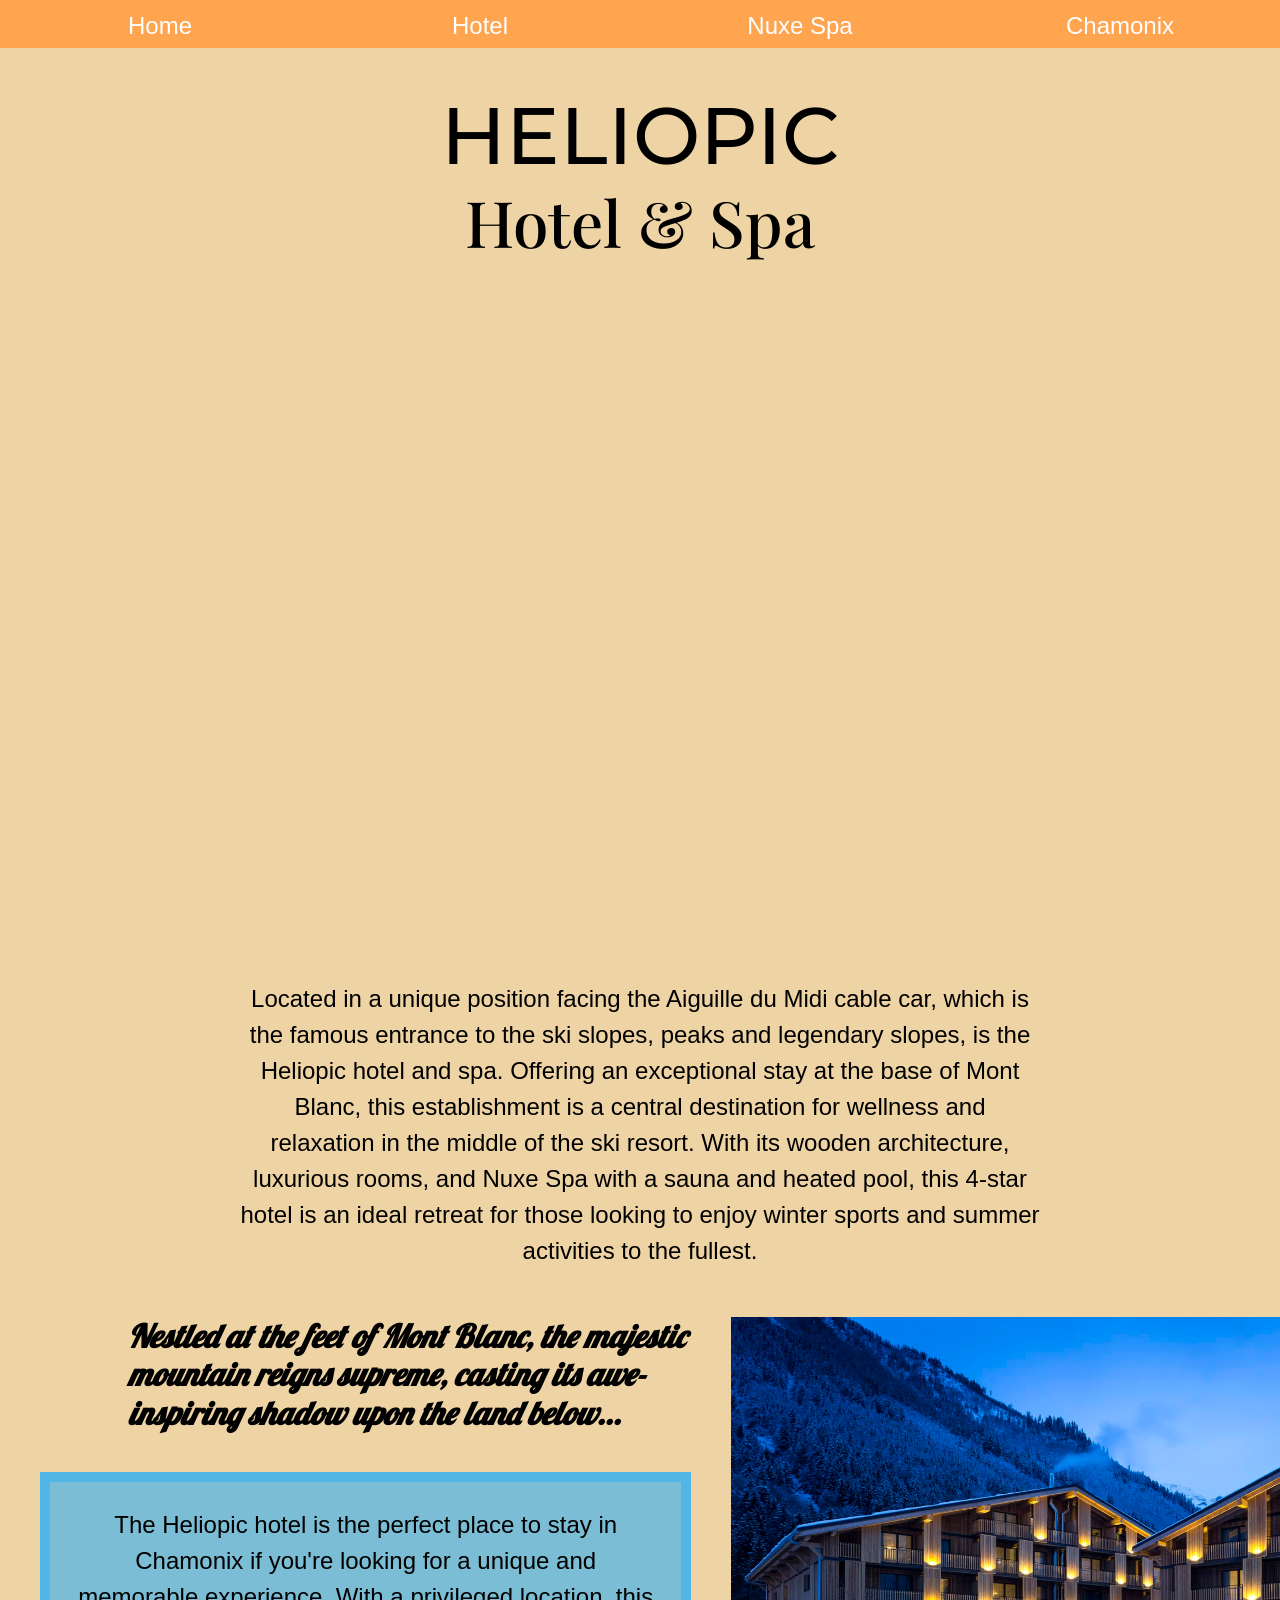
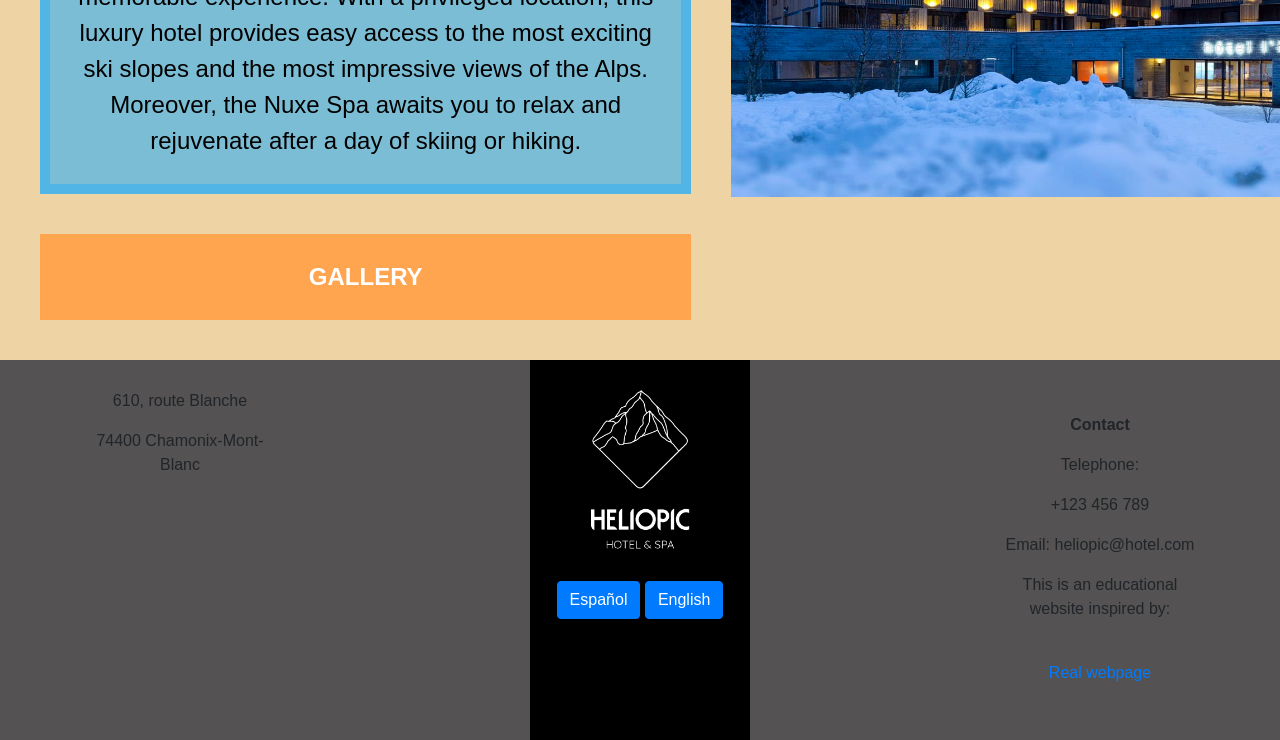
<file: index.html>
<!DOCTYPE html>
<html lang="es">
    <head>
        <script src="./index.js"></script> 
        <title>Heliopic_Inicio</title>
        <meta charset="utf-8" />
        <link rel="stylesheet" href="spa.css" />
        <link href="https://cdn.jsdelivr.net/npm/bootstrap@5.3.0-alpha1/dist/css/bootstrap.min.css" rel="stylesheet">
        <link href="https://cdn.jsdelivr.net/npm/bootstrap-icons@1.10.3/font/bootstrap-icons.css" rel="stylesheet">
        <link href="https://fonts.googleapis.com/css?family=Playfair+Display" rel="stylesheet">
        <link href="https://fonts.googleapis.com/css?family=Montserrat" rel="stylesheet">
        <link rel="stylesheet" href="https://stackpath.bootstrapcdn.com/bootstrap/4.3.1/css/bootstrap.min.css">
        <script src="https://code.jquery.com/jquery-3.3.1.slim.min.js"></script>
        <script src="https://cdnjs.cloudflare.com/ajax/libs/popper.js/1.14.7/umd/popper.min.js"></script>
        <script src="https://stackpath.bootstrapcdn.com/bootstrap/4.3.1/js/bootstrap.min.js"></script>
        <meta name="viewport" content="width=device-width, initial-scale=1">
        <style>
          video {
            object-fit: fill;
            width: 100%;
          }
        </style>
    </head>
<body>
    <header class="cabecera">
    <!-- Menú de navegación por la web --> 
      <nav>
        <ul class="menu">
         <li><a href=# data-translate="nav-home"></a></li>
         <li><a href="hotel.html" data-translate="nav-hotel"></a></li>
         <li><a href="#" data-translate="nav-nuxe"></a></li>
         <li><a href="chamonix.html" data-translate="nav-chamonix"></a></li>
        </ul>
      </nav>
      <h1>HELIOPIC</h1>
      <h2>Hotel & Spa</h2>
      <video loop="loop" autoplay playsinline muted>
        <source type="video/mp4" src="https://www.heliopic-hotel-spa.com/wp-content/uploads/2022/03/V3-MONTAGE-HELIOPIC-2022-MUET-reduit2.0.00-79.88.compressed-2.mp4" />
      </video>
      <article data-translate="header-description"></article>
    </header>

    <!--main--> <!-- Contenido principal de la página actual-->
        <!--h2>Título del artículo</h2-->
        <section class="secciones">
          <h3 data-translate="header-3"></h3>
          <p data-translate="body-description"></p>
          <a style="text-align: center;" class="boton_galeria" href="galeria.html" data-translate="gallery">Galería</a>
        </section>
        <aside class="contenido">
          <!--h3>Contenido relacionado indirectamente: citas, tabla de contenidos, etc.</h3-->
          <figure>
            <img class="img" src="HOTEL-HELIOPIC.jpg">
          </figure>
        </aside>
      </article>
    <!--/main-->
    <footer class="pie">
      <div class="container text-center">
        <div class="row">
          <div class="col">
            <br>
            <p>610, route Blanche</p>
            <p>74400 Chamonix-Mont-Blanc</p>
            <iframe src="https://www.google.com/maps/embed?pb=!1m18!1m12!1m3!1d2775.685673652442!2d6.867893865422775!3d45.91759392910898!2m3!1f0!2f0!3f0!3m2!1i1024!2i768!4f13.1!3m3!1m2!1s0x47894f454beec89b%3A0x832f23afd1c3c17!2sHeliopic%20Hotel%20%26%20Spa!5e0!3m2!1sen!2ses!4v1676751154394!5m2!1sen!2ses" width="600" height="450" style="border:0;" allowfullscreen="" loading="lazy" referrerpolicy="no-referrer-when-downgrade"></iframe>
          </div>
          <div class="col" style="background-color: black; margin-left: 15rem; margin-right: 15rem;" >
            <img src = "logo-heliopic.png" class = "Logo-Heliopic">
            <!--p style="color: antiquewhite; margin-top: 150px;">Aquí va el logo</p-->
            <button class="btn btn-primary" value="es.home.json" onclick="cambiarIdioma('es')">Español</button>
            <button class="btn btn-primary" value="en.home.json" onclick="cambiarIdioma('en')">English</button>
          </div>
          <div class="col">
            <br><br>
            <p style="font-weight: bold;" data-translate="contact">Contacto</p>
            <p data-translate="tlf"></p><p>+123 456 789</p>
            <p>Email: heliopic@hotel.com</p>
            <p data-translate="cp"></p><br><a href="https://www.heliopic-hotel-spa.com/en/?trkid=V3ADW283891_23500014793_kwd-191300878081__147149196854_g_c__&atrkid=V3ADW1075173D_23500014793_kwd-191300878081__147149196854_g_c___&gclid=Cj0KCQiAi8KfBhCuARIsADp-A55FZ9RAEx8Koi7Ih4Si2_TXTAe07A1SnpSfVDkka7SfhRWKYOFjaW4aApfIEALw_wcB" target="_blank" data-translate="real-page"></a></p>
          </div>
        </div>
      </div>
    </footer>
    <div class="row"></div>
</body>
</file>
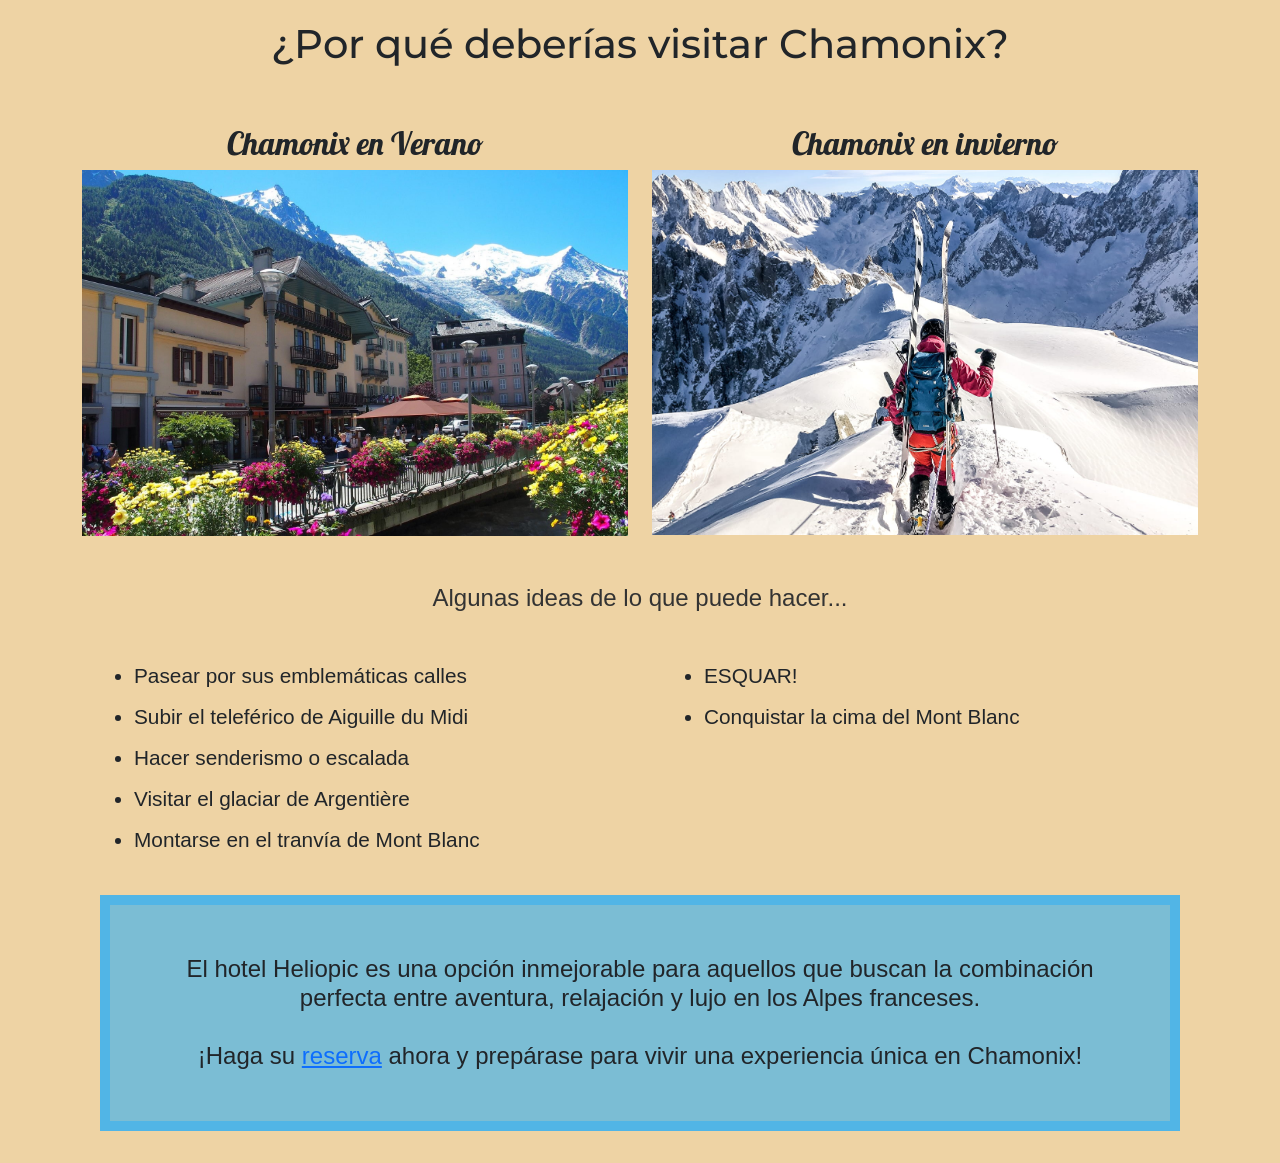
<file: chamonix.html>
<!DOCTYPE html>
<html lang="es">
    <head>
        <title>Heliopic_Chamonix</title>
        <meta charset="utf-8" />
        <link rel="stylesheet" href="chamonix.css" />
        <link href="https://cdn.jsdelivr.net/npm/bootstrap@5.3.0-alpha1/dist/css/bootstrap.min.css" rel="stylesheet">
        <link href="https://cdn.jsdelivr.net/npm/bootstrap-icons@1.10.3/font/bootstrap-icons.css" rel="stylesheet">
        <link href="https://fonts.googleapis.com/css?family=Playfair+Display" rel="stylesheet">
        <link href="https://fonts.googleapis.com/css?family=Montserrat" rel="stylesheet">
        <meta name="viewport" content="width=device-width, initial-scale=1">
    </head>
<body>
    <!-- Menú de navegación por la web --> 
    <h1>¿Por qué deberías visitar Chamonix?</h1>
    <br><br>
    <div class="container">
        <div class="row">
            <div class="col-6">
                <h2>Chamonix en Verano</h2>
                <img class="d-block img-fluid" src="summer.jpeg" alt="verano">
            </div>
            <div class="col-6">
                <h2>Chamonix en invierno</h2>
                <img class="d-block img-fluid" src="invierno.jpg" alt="invierno">
            </div>              
        </div><br>
        <article style="text-align: center;">Algunas ideas de lo que puede hacer...</article>
        <div class="row">
            <div class="col-6"><br>
                <ul>
                    <li>Pasear por sus emblemáticas calles</li>
                    <li>Subir el teleférico de Aiguille du Midi</li>
                    <li>Hacer senderismo o escalada</li>
                    <li>Visitar el glaciar de Argentière</li>
                    <li>Montarse en el tranvía de Mont Blanc</li>
                </ul>
            </div>
            <div class="col-6"><br>
                <ul>
                    <li>ESQUAR!</li>
                    <li>Conquistar la cima del Mont Blanc</li>
                </ul>
            </div> 
        </div>
      </div class="container"><br>
      <h3>El hotel Heliopic es una opción inmejorable para aquellos que buscan la combinación 
          perfecta entre aventura, relajación y lujo en los Alpes franceses. <br><br>
          ¡Haga su <a href="hotel.html">reserva</a> ahora y prepárase para vivir una experiencia única en Chamonix!</h3><br>
    </body>
</html>
</file>
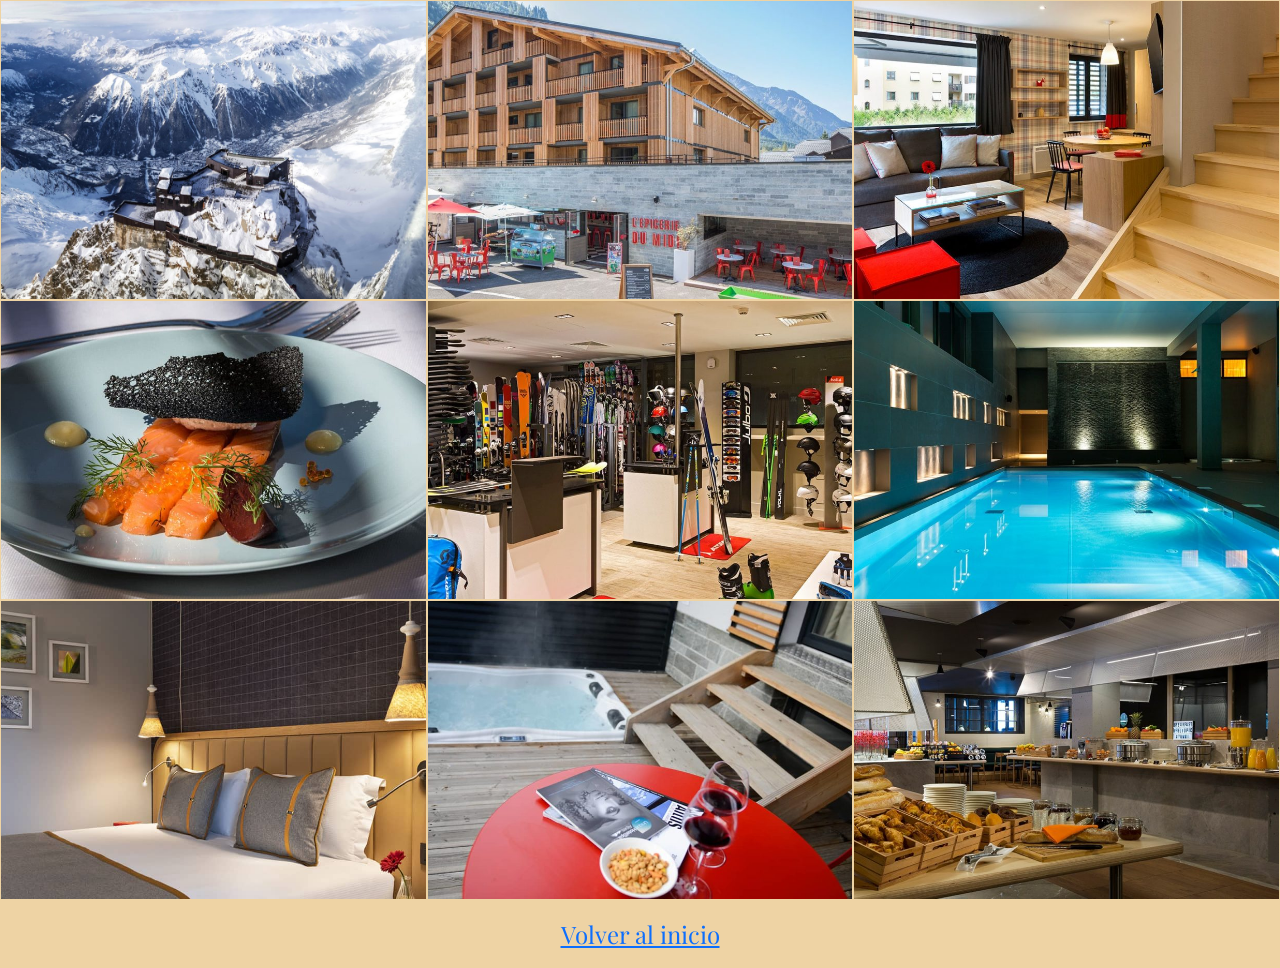
<file: galeria.html>
<!DOCTYPE html>
<html lang="es">

    <head>
        <title>Heliopic_Galeria</title>
        <meta charset="utf-8" />
        <link rel="stylesheet" href="galeria.css" />
        <link href="https://cdn.jsdelivr.net/npm/bootstrap@5.3.0-alpha1/dist/css/bootstrap.min.css" rel="stylesheet">
        <link href="https://cdn.jsdelivr.net/npm/bootstrap-icons@1.10.3/font/bootstrap-icons.css" rel="stylesheet">
        <link href="https://fonts.googleapis.com/css?family=Playfair+Display" rel="stylesheet">
        <link href="https://fonts.googleapis.com/css?family=Montserrat" rel="stylesheet">
        <meta name="viewport" content="width=device-width, initial-scale=1">
        <style>
          video {
            object-fit: fill;
            width: 100%;
          }
        </style>
    </head>
  <body>
    <table>
      <tr>
        <td><img src="Heliopic-Hotel-Spa-Chamonix.jpg"></td>
        <td><img src="Heliopic-Hotel-Spa-Façade-hôtel-été-2-1024x576.jpg"></td>
        <td><img src="Heliopic-Hotel-Spa-Sejour-Appartement-Gouter-3-1024x576.jpg"></td>
      </tr>
      <tr>
        <td><img src="Heliopic-Hotel-Spa-Entrée-Akashon-1024x576.jpg"></td>
        <td><img src="Heliopic-Hotel-Spa-Skishop-1-1024x576.jpg"></td>
        <td><img src="Heliopic-Hotel-Spa-Mur-eau-1024x576.jpg"></td>
      </tr>
      <tr>
        <td><img src="HELIOPIC-Chambre-supérieure-3-1024x576.jpg"></td>
        <td><img src="Heliopic-Hotel-Spa-Terrasse-Appartement-Cosmiques-6-1024x576.jpg"></td>
        <td><img src="Heliopic-Hotel-Spa-Petit-dejeuner-1024x576.jpg"></td>
      </tr>
    </table>
    <p><a href="index.html">Volver al inicio</a></p>
</html>
</file>
<file: spa.css>
@import url('https://fonts.googleapis.com/css2?family=Lobster&display=swap');

html {
  font-family: sans-serif;
  font-size: 100%;
}
.menu {
  display: flex;
  list-style: none;
  margin: 0;
  background: rgb(255, 164, 79);
  padding: 0;
  justify-content: center;
  width: 100%;
  height: 3rem;
}
.menu li {
  flex: 1 1 0;
  font-family: "Quicksand Book","Helvetica","Arial","Lucida",;
  font-size: 1.5em;
}
/*.menu li:first-child {
  }*/

.menu a {
  font: 140%;
  text-align: center;
  text-decoration: none;
  display: block;
  padding: 0.5rem 0;
  color: white;
  user-select: none;
}
.menu li:hover {
  background: royalblue;
  font-family: "Brush Script MT", "Lucida Sans Unicode", "Lucida Sans", "DejaVu Sans", Verdana, sans-serif;
  font-size: 1.7em;
}

body {
  display: grid;
  grid-template-columns: 3fr 1fr 3fr;
  grid-template-areas:
    "header   header header"
    "sections sections   main"
    "footer   footer footer";
  gap: 0px;
  padding: 0px;
  text-align: center;
  font: 1.5rem sans-serif;
  font-size: 1.5rem;
  background-color: rgb(238, 211, 164);
}
body * {
  padding: 0px;
}
.cabecera {
  background: rgb(238, 211, 164);
  grid-area: header;
  text-align: center;
}

.cabecera h1 {
  font-family: "Montserrat", "Lato", "Helvetica", "Arial"!important;
  font-size: 5em;
  margin: 0;
  padding-left: 0.5em;
  padding-right: 0.5em;
  padding-top: 0.5em;
  color: black;
  text-align: center;
}

.cabecera h2 {
  font-family: "Playfair Display", "Lato", "Helvetica", "Arial"!important;
  font-size: 4em;
  margin: 0;
  padding-left: 0.7em;
  padding-right: 0.7em;
  padding-bottom: 0.5em;
  color: black;
}

.cabecera article {
  font-family: "Futura BT Medium", "Futura BT", "Futura", "Trebuchet MS", "Arial";
  font-size: 1.5em;
  margin: 0;
  padding-left: 10em;
  padding-right: 10em;
  padding-top: 2em;
  padding-bottom: 2em;
  color: black;
  text-align: center!important;
  text-align: justify;
}
.pie {
  background: rgb(84, 82, 82);
  grid-area: footer;
}
.contenido {
  text-align: right;
  background: rgb(238, 211, 164);
  grid-area: main;
  overflow: hidden;
}
.secciones {
  background-color: rgb(238, 211, 164);
  grid-area: sections;
}
.secciones p {
  font-size: 1.5em!important;
  font-family: "Futura BT Medium", "Futura BT", "Futura", "Trebuchet MS", "Arial";
  border: 10px solid rgba(57, 177, 241, 0.633);
  background-color: rgba(57, 177, 241, 0.633);
  padding: 25px;
  margin: 40px;
  color: black;
  text-align: center!important;
  text-align: justify;
}
.secciones a {
  font-family: "Futura BT Medium", "Futura BT", "Futura", "Trebuchet MS", "Arial";
  font-size: 1.5em;
  color: black;
  text-decoration: none;
  text-align: center!important;
  text-align: justify!important;
}
.secciones h3 {
  font-family: "Lobster", cursive, "Helvetica Neue", Helvetica, Arial, sans-serif;
  font-style: italic;
  font-size: 2em;
  color: black;
  font-weight: bold;
  text-align: left!important;
  text-align: justify;
  margin-left: 4em;
}
video {
  max-width: 100%;
  display: block;
  margin: 0%;
}
img {
  max-width: 150%;
  width: 50em;
  height: 30em;
  display: block;
  margin: 0 auto;
}

.boton_galeria {
  color: white!important;
  border-width: 0px!important;
  border-radius: 0px!important;
  font-size: 16px;
  text-align: center;
  font-family: 'Quicksand Book';
  font-weight: 600!important;
  text-transform: uppercase!important;
  padding-right: 0.7em;
  font-size: 1.5em!important;
  font-family: "Futura BT Medium", "Futura BT", "Futura", "Trebuchet MS", "Arial";
  background-color: rgb(255, 164, 79);
  padding: 25px;
  margin: 40px;
  text-align: center!important;
  display: flex;
  justify-content: center;
  align-items: center;

}
.boton_galeria:hover {
  background-color: royalblue;
  font-family: 'Brush Script MT';
}

@media (max-width: 30rem) {
  .relativas { font-size: 50%; }
}
.Logo-Heliopic {
  display: block; /* para centrar el elemento */
  margin: 0 auto; /* para centrar horizontalmente */
  background-color: black; /* para el fondo negro */
  width: 10em; /* para el ancho de 10 em */
  height: auto; /* para que la altura se ajuste proporcionalmente al ancho */
  border: 30px solid black; /* para el borde blanco */
}
footer .col iframe {
  width: 100%;
  max-width: 100%;
  height: 15em;
}
footer p {
  font-size: 1rem;
  margin-top: 5px;
}
</file>
<file: chamonix.css>
@import url('https://fonts.googleapis.com/css2?family=Lobster&display=swap');
body {
    font-size: 1.5rem;
    background-color: rgb(238, 211, 164)!important;
  }
h1 {
    font-family: "Montserrat", "Lato", "Helvetica", "Arial"!important;
    font-size: 5em;
    margin: 0;
    padding-left: 0.5em;
    padding-right: 0.5em;
    padding-top: 0.5em;
    color: black;
    text-align: center;
  }
h2 {
    font-family: 'Lobster', sans-serif;
    font-size: 16px;
  }
  .col-6 img {
    width: 100%;
    display: block;
    height: auto;
  }
.col-6 {
    padding: 0;
    max-width: 100%;
    margin: 0;
    text-align: center;
}
article {
    font-family: "Futura BT Medium", "Futura BT", "Futura", "Trebuchet MS", "Arial";
    font-size: 1.5rem;
    color: #333;
    text-align: center;
    margin-top: 20px;
    margin-bottom: 20px;
  }
  
  ul {
    list-style:disc;
    margin-left: 20px;
  }
  
  li {
    font-family: "Futura BT Medium", "Futura BT", "Futura", "Trebuchet MS", "Arial";
    margin-bottom: 10px;
    font-size: 1.3rem;
    text-align: left!important;
  }
  h3 {
    font-size: 1.5em!important;
    font-family: "Futura BT Medium", "Futura BT", "Futura", "Trebuchet MS", "Arial";
    border: 10px solid rgba(57, 177, 241, 0.633);
    background-color: rgba(57, 177, 241, 0.633);
    padding: 50px;
    margin: 100px;
    color: black;
    text-align: center!important;
    text-align: justify;
  }
</file>
<file: galeria.css>
html, body, table {
    height: 100%;
    width: 100%;
    background-color: rgb(238, 211, 164);;
  }

table {
    border-collapse: collapse;
    max-width: 100%;
  }
  
  td {
    width: 300px;
    height: 300px;
    overflow: hidden;
  }
  
  img {
    width: 100%;
    height: 100%;
    object-fit: cover;
  }
  p {
    font-family: "Playfair Display", "Futura BT Medium", "Futura BT", "Futura", "Trebuchet MS", "Arial";
    font-size: 1.5em;
    margin: 3em 0;
    padding: 1rem 1em;
    text-align: center;
  }
  p a:hover {
    font-family: "Brush Script MT", "Futura BT Medium", "Futura BT", "Futura", "Trebuchet MS", "Arial";
    color: rgb(184, 116, 0);
    font-size: 1.3em;
  }
</file>
